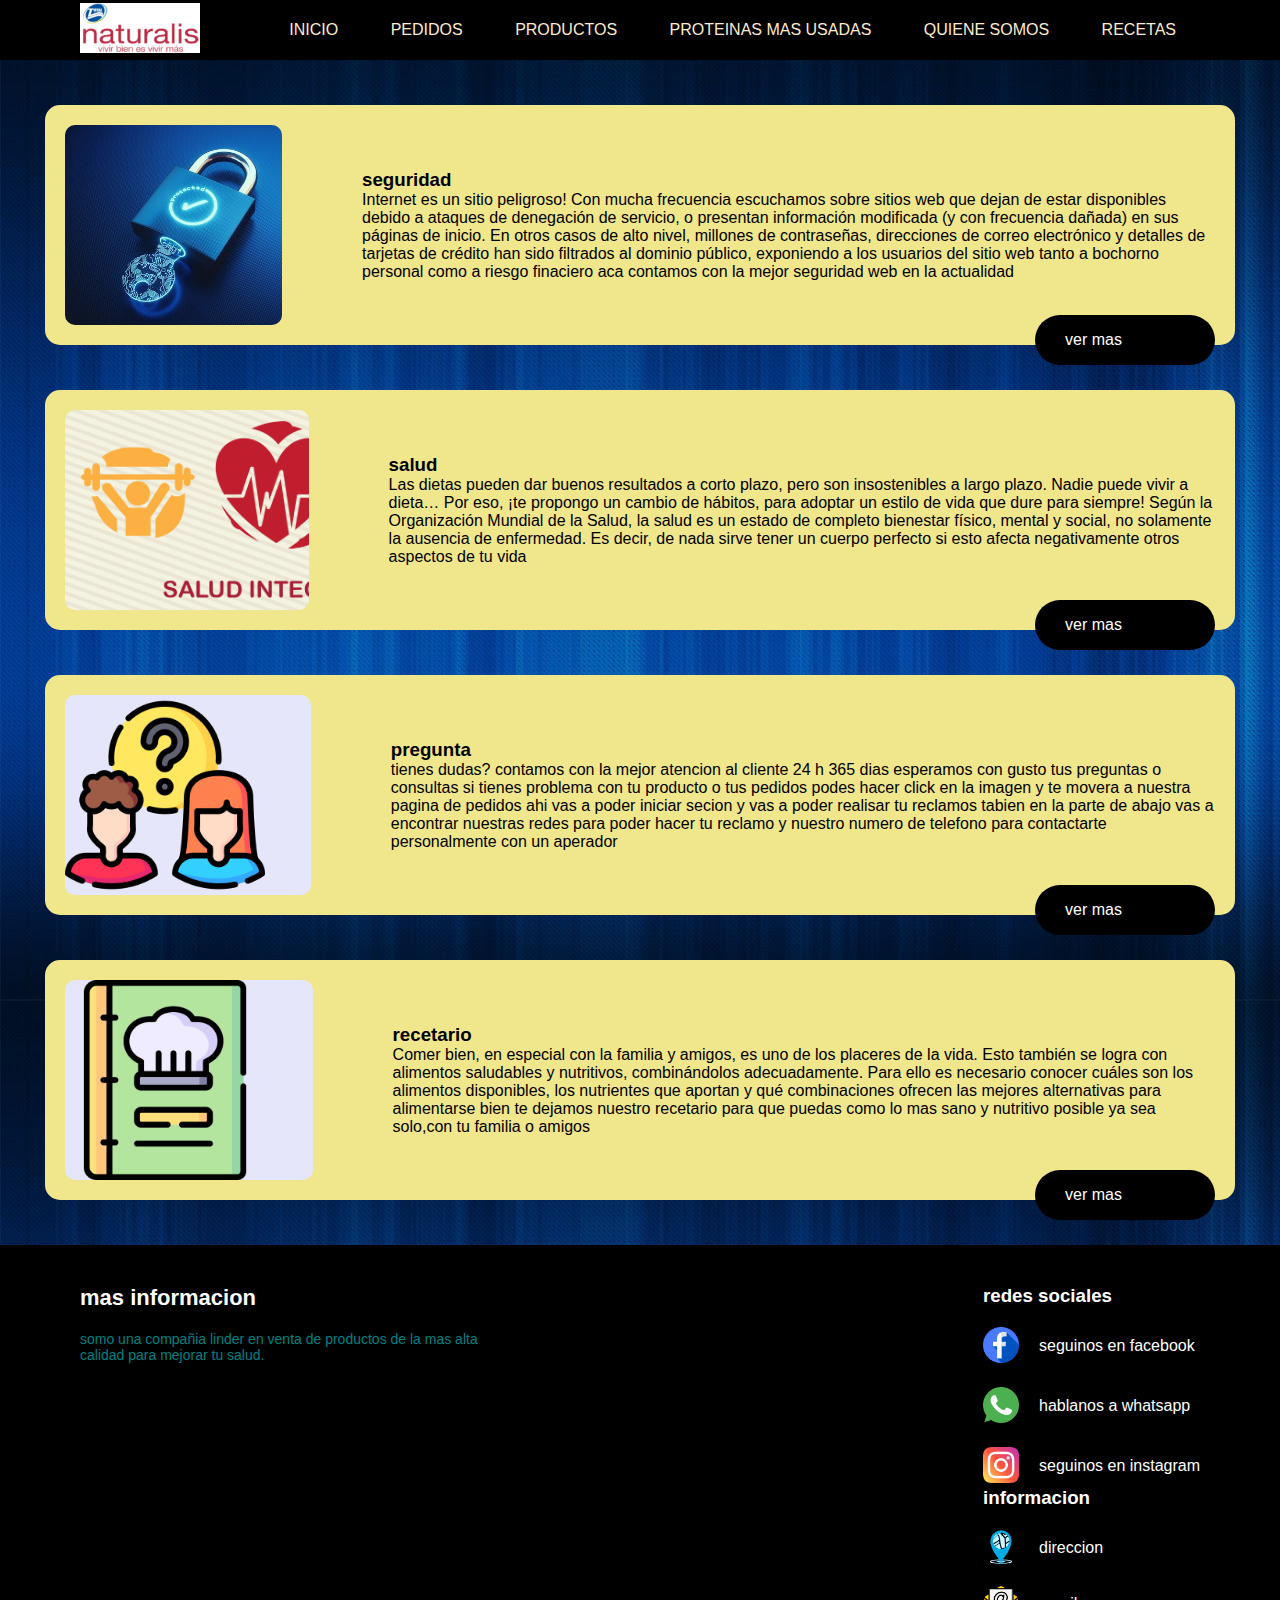
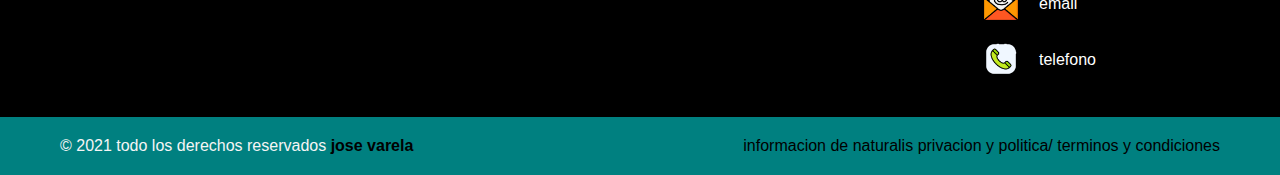
<file: index.html>
<!DOCTYPE html>
<html lang="en">
    <head>
    <meta charset="UTF-8">
    <meta name="viewport" content="width=device-width, initial-scale=1.0"/>
    <link rel="stylesheet" href="./css/main.css">
    <meta name="description" content="naturalis es una pagina donde vas a poder realizar compras de alimento organicos y ver mas de 100 recetas">
    <meta name="keywords" content="salud,alimentos,proteinas,organico,animal,proteinas animales,proteinas naturales,naturales,compra de alimentos,recetas,recetario,alimentos para bajar de peso,cuidar tu vida,cuidar tu cuerpo,almendras,carne,semillas">
    <title>naturalis</title>
</head>
<body>
    <header class=" conteiner">
       <figure class="logo">
           <img src="./imagenes/naturalis.jpg" alt="">
       </figure>
       <nav>
           <a href="./index.html" class="item-optiom">inicio</a>
           <a href="./paginas/pedidos.html" class="item-optiom">pedidos</a>
           <a href="./paginas/productos.htm" class="item-optiom">productos</a>
           <a href="./paginas/proteinas mas usadas.html" class="item-optiom">proteinas mas usadas</a>
           <a href="./paginas/quienes somos.html" class="item-optiom">quiene somos</a>
           <a href="./paginas/recetas.html" class="item-optiom">recetas</a>
       </nav>
    </header>
    <div class="contenedor2">
        <div class="contenedor2__cards">
            <div class="card">
                <a href="" class="card__thumbnail"><img class="card__img" src="./imagenes/seguridad.jpg" alt=""></a>
                <div class="card__textos">
                    <h3 class="card__titulo">
                        <a href="" class="card__enlace">seguridad</a>
                    </h3>
                        <p class="card__extracto">Internet es un sitio peligroso! Con mucha frecuencia escuchamos sobre sitios web que dejan de estar disponibles debido a ataques de denegación de servicio, o presentan información modificada (y con frecuencia dañada) en sus páginas de inicio. En otros casos de alto nivel, millones de contraseñas, direcciones de correo electrónico y detalles de tarjetas de crédito han sido filtrados al dominio público, exponiendo a los usuarios del sitio web tanto a bochorno personal como a riesgo finaciero
                            aca contamos con la mejor seguridad web en la actualidad
                        </p>
                        <a href="" class="boton boton--absolute">
                            <span class="boton__texto">ver mas</span>
                            
                        </a>
                    
                    </div>
                </div>
            <div class="card">
                <a href="" class="card__thumbnail"><img class="card__img" src="./imagenes/La-salud-integral.png" alt=""></a>
                <div class="card__textos">
                    <h3 class="card__titulo">
                        <a href="" class="card__enlace">salud</a>
                    </h3>
                        <p class="card__extracto">Las dietas pueden dar buenos resultados a corto plazo, pero son insostenibles a largo plazo. Nadie puede vivir a dieta… Por eso, ¡te propongo un cambio de hábitos, para adoptar un estilo de vida que dure para siempre! Según la Organización Mundial de la Salud, la salud es un estado de completo bienestar físico, mental y social, no solamente la ausencia de enfermedad. Es decir, de nada sirve tener un cuerpo perfecto si esto afecta negativamente otros aspectos de tu vida</p>
                        <a href="" class="boton boton--absolute">
                            <span class="boton__texto">ver mas</span>
                            
                        </a>
                    
                    </div>
                </div>
            <div class="card">
                <a href="" class="card__thumbnail"><img class="card__img" src="./imagenes/pregunta.png" alt=""></a>
                <div class="card__textos">
                    <h3 class="card__titulo">
                        <a href="" class="card__enlace">pregunta</a>
                    </h3>
                        <p class="card__extracto">tienes dudas? 
                            contamos con la mejor atencion al cliente 24 h 365 dias esperamos con gusto tus preguntas o consultas 
                            si tienes problema con tu producto o tus pedidos podes hacer click en la imagen y te movera a nuestra pagina de 
                            pedidos  ahi vas a poder iniciar secion y vas a poder realisar tu reclamos tabien en la parte de abajo vas a encontrar nuestras
                            redes para poder hacer tu reclamo y nuestro numero de telefono para contactarte personalmente con un aperador                                                                                                
                                   

                        </p>
                        <a href="" class="boton boton--absolute">
                            <span class="boton__texto">ver mas</span>
                            
                        </a>
                    
                    </div>
                </div>
        <div class="card">
            <a href="" class="card__thumbnail"><img class="card__img" src="./imagenes/libro-de-recetas.png" alt=""></a>
            <div class="card__textos">
                <h3 class="card__titulo">
                    <a href="" class="card__enlace">recetario</a>
                </h3>
                    <p class="card__extracto"> Comer bien, en especial con la familia y amigos, es uno de los placeres de
                        la vida. Esto también se logra con alimentos saludables y nutritivos,
                        combinándolos adecuadamente. Para ello es necesario conocer cuáles son
                        los alimentos disponibles, los nutrientes que aportan y qué combinaciones
                        ofrecen las mejores alternativas para alimentarse bien te dejamos nuestro recetario
                    para que puedas como lo mas sano y nutritivo posible ya sea solo,con tu familia o amigos </p>
                    <a href="" class="boton boton--absolute">
                        <span class="boton__texto">ver mas</span>
                        
                    </a>
                
                </div>
            </div>
        <footer>
            <div class="todoelpie">
            <div class="pie">
                <div class="columna1">
                    <h3>mas informacion</h3>
                    <p>somo una compañia linder en venta
                        de productos de la mas alta calidad
                        para mejorar tu salud.</p>
                </div>
                    <div class="columna2">
                        <h3>redes sociales</h3>
                        <div class="row">
                            <a href="http://www.facebook.com"target="_blank"><img src="./imagenes/facebook.png" alt=""></a>
                            <label for="siguenos en facebook">seguinos en facebook</label>
                            </div>
                                <div class="row">
                                    <a href="https://web.whatsapp.com"target="_blank"><img src=".//imagenes/whatsapp.png"></a>
                                    <label for="">hablanos a whatsapp</label>
                                    </div>
                                    <div class="row">
                                        <a href="https://www.instagram.com"target="_blank"><img src=".//imagenes/instagram.png"></a>
                                        <label for="siguenos en instagram">seguinos en instagram</label>
                                        </div>
                                        <div class="columna3">
                                            <h3>informacion</h3>
                                            <div class="row2">
                                                <img src=".//imagenes/direccion.png">
                                                <label for="direccion">direccion</label>
                                            </div>
                                            <div class="row2">
                                                <img src=".//imagenes/email (1).png">
                                                <label for="email">email</label>
                                            </div>
                                            <div class="row2">
                                                <img src=".//imagenes/contacto-telefonico.png">
                                                <label for="numero">telefono</label>
                                            </div>
                                        </div>
                                    
    
                                        
                    </div>
            </div>
            </div>
          
            </div>
            <div class="pie2">
                <div class="footer">
                <div class="copyright">
                    © 2021 todo los derechos reservados <a href="jose varela"> jose varela</a>
                    
                </div>
                <div class="informacion">
                    <a href="">informacion de naturalis</a>
                    <a href="">privacion y politica/</a>
                    <a href="">terminos y condiciones</a>
    
                </div>
            </div>
        </footer>
</body>
</html>
</file>
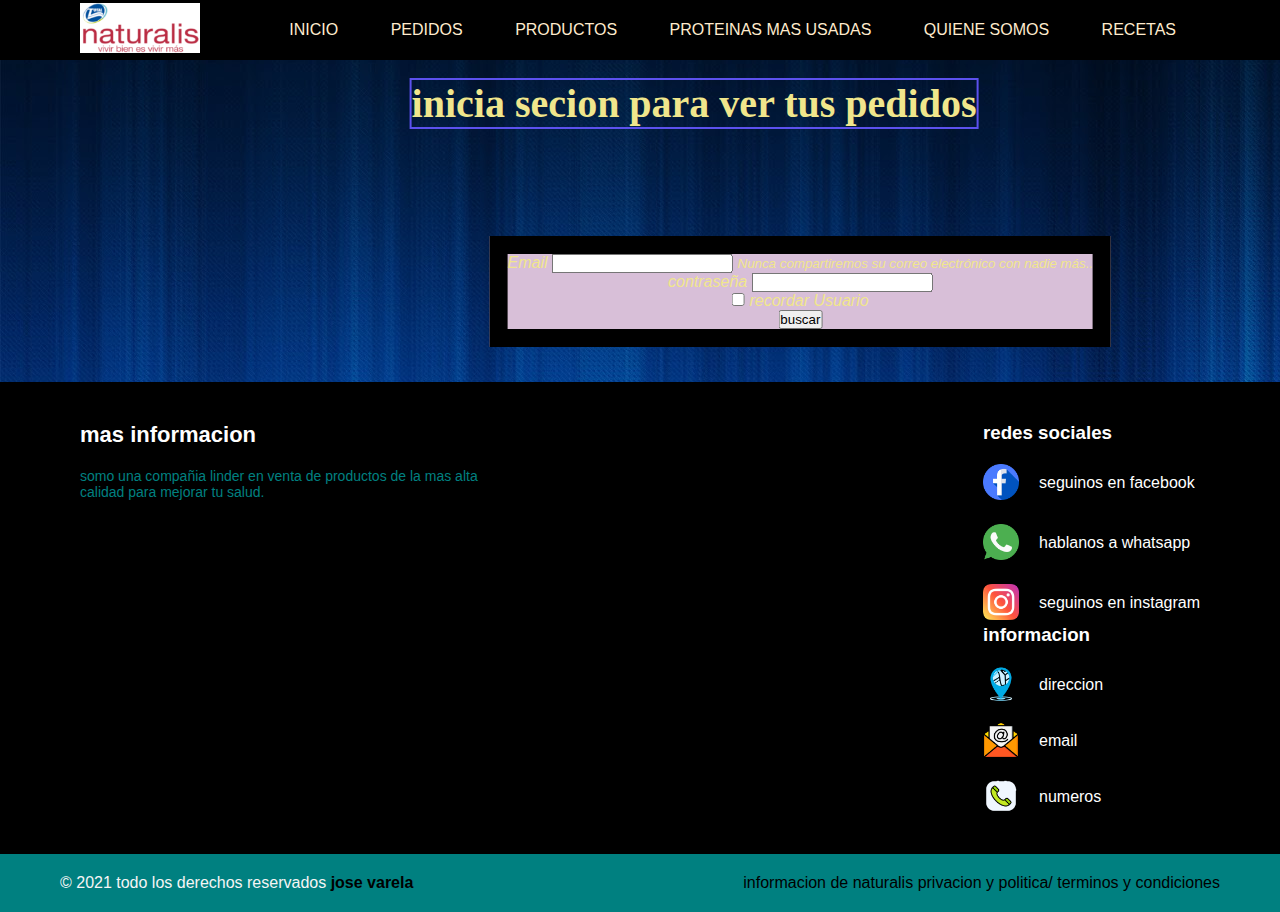
<file: paginas/pedidos.html>
<!DOCTYPE html>
<html lang="en">
    <head>
        <meta charset="UTF8">
        <title> pedidos</title>
        <link rel="stylesheet" href="../css/main.css">
        <meta name="description" content="busca y realiza tus pedidos">
        <meta name="keywords" content="pedido,pedidos,realizar pedidos,seguimiento,seguimiento de pedido">
        <link
        rel="stylesheet"
        href="https://cdnjs.cloudflare.com/ajax/libs/animate.css/4.1.1/animate.min.css"
      />
      
        <link rel="stylesheet" href="https://cdn.jsdelivr.net/npm/bootstrap@4.6.0/dist/css/bootstrap.min.css" integrity="sha384-B0vP5xmATw1+K9KRQjQERJvTumQW0nPEzvF6L/Z6nronJ3oUOFUFpCjEUQouq2+l" crossorigin="anonymous">
    </head>
    <body>
        <header class=" conteiner">
           <figure class="logo">
               <img src="../imagenes/naturalis.jpg" alt="">
           </figure>
           <nav>
               <a href="../index.html" class="item-optiom">inicio</a>
               <a href="./pedidos.html" class="item-optiom">pedidos</a>
               <a href="./productos.htm" class="item-optiom">productos</a>
               <a href="./proteinas mas usadas.html" class="item-optiom">proteinas mas usadas</a>
               <a href="./quienes somos.html" class="item-optiom">quiene somos</a>
               <a href="./recetas.html" class="item-optiom">recetas</a>
           </nav>
        </header>
            <div>
               <h2>inicia secion para ver tus pedidos </h2>
            </div>
        <section class="tabla2">
            <form>
                <div class="form-group">
                  <label for="exampleInputEmail1">Email </label>
                  <input type="email" class="form-control" id="exampleInputEmail1" aria-describedby="emailHelp">
                  <small id="emailHelp" class="form-text text-muted">Nunca compartiremos su correo electrónico con nadie más..</small>
                </div>
                <div class="form-group">
                  <label for="exampleInputPassword1">contraseña</label>
                  <input type="password" class="form-control" id="exampleInputPassword1">
                </div>
                <div class="form-group form-check">
                  <input type="checkbox" class="form-check-input" id="exampleCheck1">
                  <label class="form-check-label" for="exampleCheck1">recordar Usuario</label>
                </div>
                <button type="submit" class="btn btn-primary">buscar</button>
              </form>
</section>
<footer>
    <div class="todoelpie">
    <div class="pie">
        <div class="columna1">
            <h3>mas informacion</h3>
            <p>somo una compañia linder en venta
                de productos de la mas alta calidad
                para mejorar tu salud.</p>
        </div>
            <div class="columna2">
                <h3>redes sociales</h3>
                <div class="row">
                    <a href="http://www.facebook.com"target="_blank"><img src="../imagenes/facebook.png" alt=""></a>
                    <label for="siguenos en facebook">seguinos en facebook</label>
                    </div>
                        <div class="row">
                            <a href="https://web.whatsapp.com"target="_blank"><img src="../imagenes/whatsapp.png"></a>
                            <label for=""> hablanos a whatsapp</label>
                            </div>
                            <div class="row">
                                <a href="https://www.instagram.com"target="_blank"><img src="../imagenes/instagram.png"></a>
                                <label for="siguenos en instagram">seguinos en instagram</label>
                                </div>
                                <div class="columna3">
                                    <h3>informacion</h3>
                                    <div class="row2">
                                        <img src="../imagenes/direccion.png">
                                        <label for="direccion">direccion</label>
                                    </div>
                                    <div class="row2">
                                        <img src="../imagenes/email (1).png">
                                        <label for="email">email</label>
                                    </div>
                                    <div class="row2">
                                        <img src="../imagenes/contacto-telefonico.png">
                                        <label for="numero">numeros</label>
                                    </div>
                                </div>
                            

                                
            </div>
    </div>
    </div>
  
    </div>
    <div class="pie2">
        <div class="footer">
        <div class="copyright">
            © 2021 todo los derechos reservados <a href="jose varela"> jose varela</a>
            
        </div>
        <div class="informacion">
            <a href="">informacion de naturalis</a>
            <a href="">privacion y politica/</a>
            <a href="">terminos y condiciones</a>

        </div>
    </div>
</footer>
<script src="https://code.jquery.com/jquery-3.5.1.slim.min.js" integrity="sha384-DfXdz2htPH0lsSSs5nCTpuj/zy4C+OGpamoFVy38MVBnE+IbbVYUew+OrCXaRkfj" crossorigin="anonymous"></script>
<script src="https://cdn.jsdelivr.net/npm/popper.js@1.16.1/dist/umd/popper.min.js" integrity="sha384-9/reFTGAW83EW2RDu2S0VKaIzap3H66lZH81PoYlFhbGU+6BZp6G7niu735Sk7lN" crossorigin="anonymous"></script>
<script src="https://cdn.jsdelivr.net/npm/bootstrap@4.6.0/dist/js/bootstrap.min.js" integrity="sha384-+YQ4JLhjyBLPDQt//I+STsc9iw4uQqACwlvpslubQzn4u2UU2UFM80nGisd026JF" crossorigin="anonymous"></script>
</body>
</html>
</file>
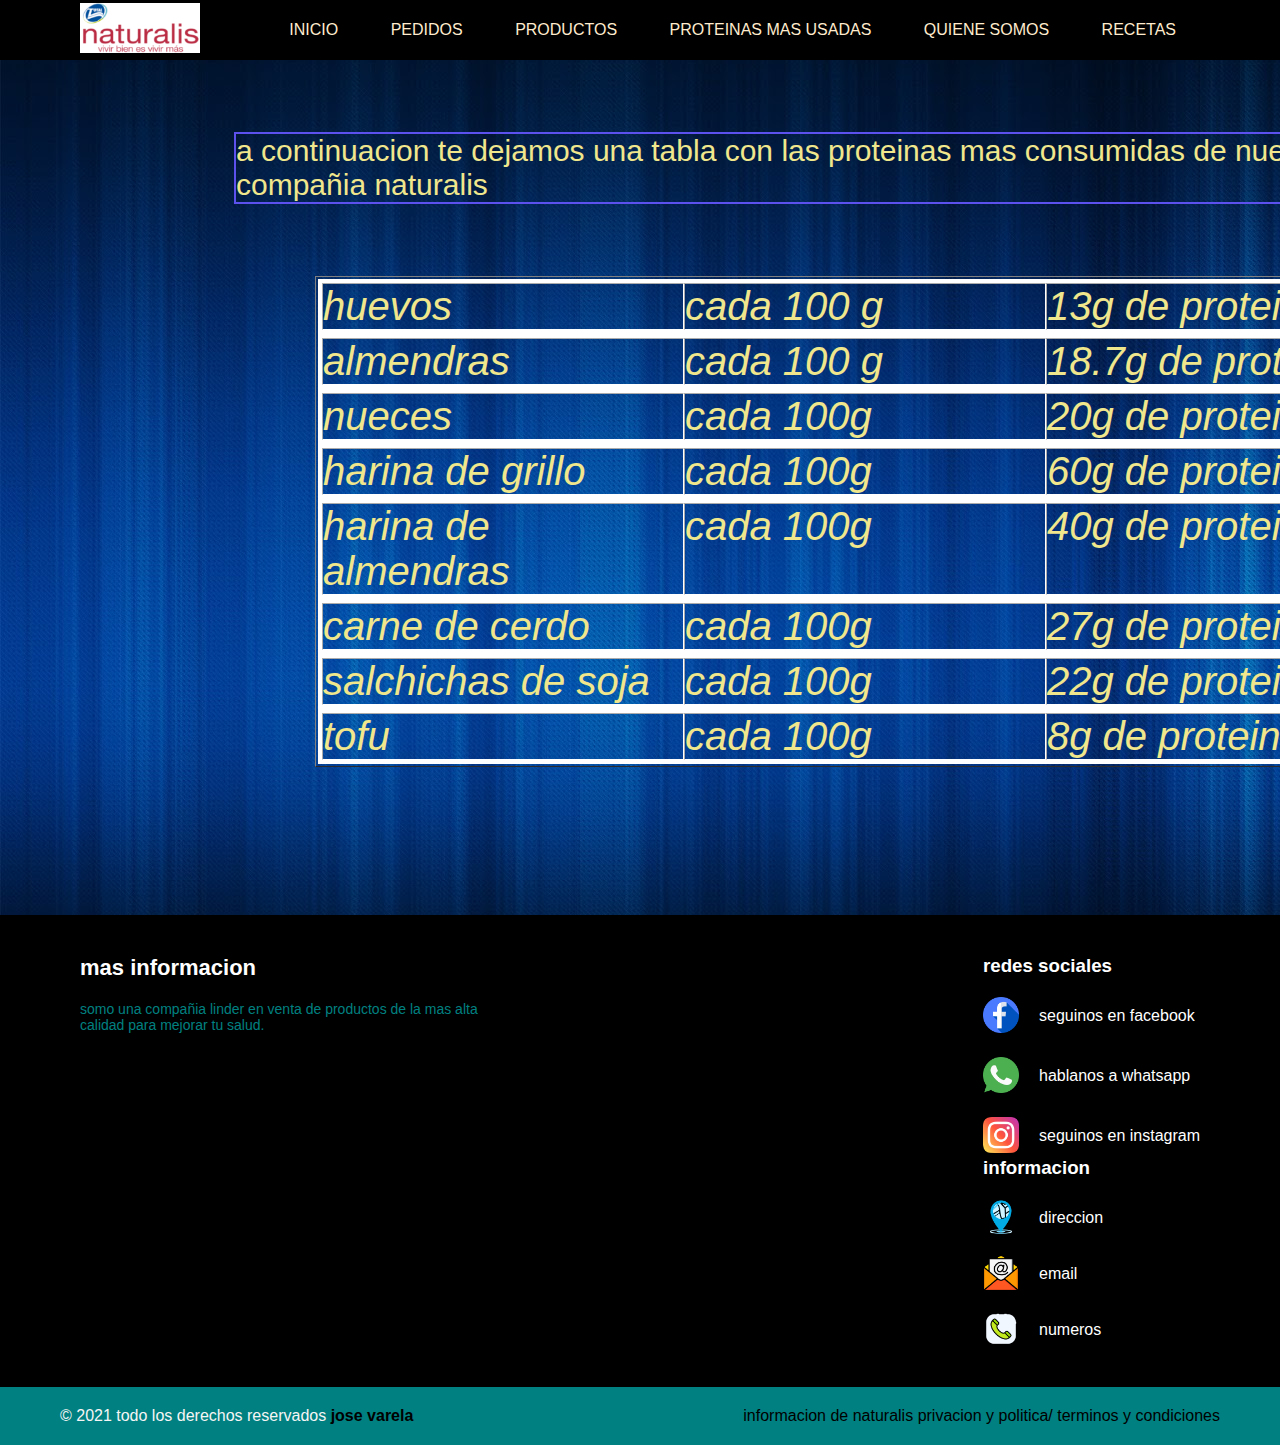
<file: paginas/proteinas mas usadas.html>
<!DOCTYPE html>
<html lang="en">
    <head>
        <meta charset="UTF8">
        <title> proteinas mas consumidas</title>
        <link rel="stylesheet" href="../css/main.css">
        <meta name="keywords" content="naturales,recetarioproteinas mas usadas,ptoteinas,proteina natural,proteina animal">
        <meta name="description" content="proteinas mas compradas y usadas de nuestra web">
    </head>
    <body>
       <header class=" conteiner">
          <figure class="logo">
              <img src="../imagenes/naturalis.jpg" alt="">
          </figure>
          <nav>
              <a href="../index.html" class="item-optiom">inicio</a>
              <a href="./pedidos.html" class="item-optiom">pedidos</a>
              <a href="./productos.htm" class="item-optiom">productos</a>
              <a href="./proteinas mas usadas.html" class="item-optiom">proteinas mas usadas</a>
              <a href="./quienes somos.html" class="item-optiom">quiene somos</a>
              <a href="./recetas.html" class="item-optiom">recetas</a>
          </nav>
       </header>
        <div class="continuacion">
        <p> a continuacion te dejamos una tabla con las proteinas mas consumidas de nuestra compañia naturalis</p>
    </div>
    <section>
    <div>
    <table border class="f1">
        <tr class=" huevos">
            <td>huevos</td>
            <td>cada 100 g</td>
            <td>13g de proteinas</td>
        </tr>
        
        <tr class="almendras">
            <td>almendras</td>
            <td>cada 100 g</td>
            <td>18.7g de proteinas</td>
        </tr>
        <tr class="nueces">
            <td>nueces</td>
            <td>cada 100g</td>
            <td>20g de proteinas</td>
        </tr>
        <tr class="grillos">
            <td>harina de grillo </td>
            <td>cada 100g</td>
            <td>60g de proteinas</td>
        </tr>
        <tr class="harinaDeAlmendras2">
            <td>harina de almendras</td>
            <td>cada 100g</td>
            <td>40g de proteinas</td>
        </tr>
        <tr class="cerdo">
            <td>carne de cerdo</td>
            <td>cada 100g </td>
            <td>27g de proteinas</td>
        </tr>
        <tr class="soja ">
            <td>salchichas de soja</td>
            <td>cada 100g</td>
            <td>22g de proteinas</td>
        </tr>
        <tr class="tofu">
            <td>tofu</td>
            <td>cada 100g</td>
            <td>8g de proteinas</td>
        </tr>
    </table>
</div>
</section>
<footer>
    <div class="todoelpie">
    <div class="pie">
        <div class="columna1">
            <h3>mas informacion</h3>
            <p>somo una compañia linder en venta
                de productos de la mas alta calidad
                para mejorar tu salud.</p>
        </div>
            <div class="columna2">
                <h3>redes sociales</h3>
                <div class="row">
                    <a href="http://www.facebook.com"target="_blank"><img src="../imagenes/facebook.png" alt=""></a>
                    <label for="siguenos en facebook">seguinos en facebook</label>
                    </div>
                        <div class="row">
                            <a href="https://web.whatsapp.com"target="_blank"><img src="../imagenes/whatsapp.png"></a>
                            <label for="">hablanos a whatsapp</label>
                            </div>
                            <div class="row">
                                <a href="https://www.instagram.com"target="_blank"><img src="../imagenes/instagram.png"></a>
                                <label for="siguenos en instagram">seguinos en instagram</label>
                                </div>
                                <div class="columna3">
                                    <h3>informacion</h3>
                                    <div class="row2">
                                        <img src="../imagenes/direccion.png">
                                        <label for="direccion">direccion</label>
                                    </div>
                                    <div class="row2">
                                        <img src="../imagenes/email (1).png">
                                        <label for="email">email</label>
                                    </div>
                                    <div class="row2">
                                        <img src="../imagenes/contacto-telefonico.png">
                                        <label for="numero">numeros</label>
                                    </div>
                                </div>
                            

                                
            </div>
    </div>
    </div>
  
    </div>
    <div class="pie2">
        <div class="footer">
        <div class="copyright">
            © 2021 todo los derechos reservados <a href="jose varela"> jose varela</a>
            
        </div>
        <div class="informacion">
            <a href="">informacion de naturalis</a>
            <a href="">privacion y politica/</a>
            <a href="">terminos y condiciones</a>

        </div>
    </div>
</footer>
</body>
</html>
</file>
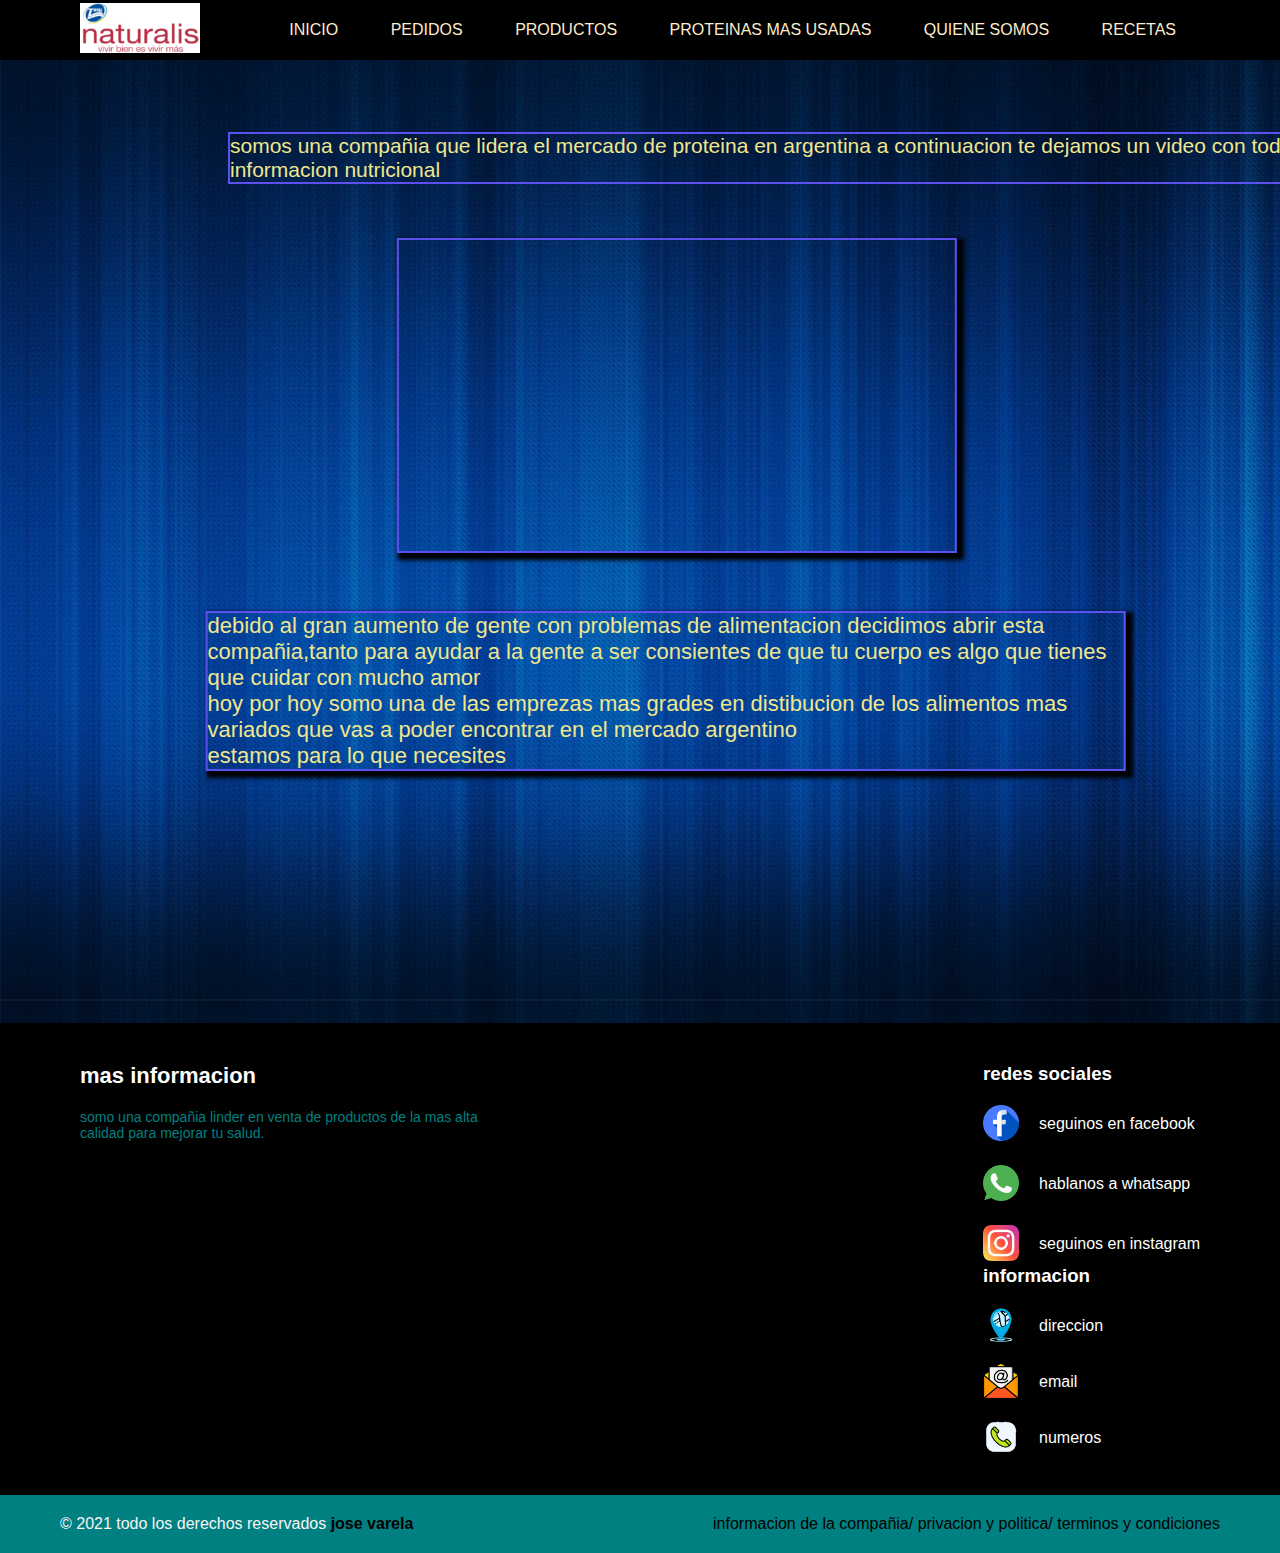
<file: paginas/quienes somos.html>
<!DOCTYPE html>
<html lang="en">
    <head>
        <meta charset="UTF8">
        <title> quienes somos</title>
        <link rel="stylesheet" href="../css/main.css">
        <meta name="description" content="naturalis es una compañia lider en venta de proteinas ">
        <meta name="keywords" content="quienes somos,informacion,compañia naturalis,naturalis,natura,proteina,alimentos naturales,recetario">

    </head>
    <body>
        <header class=" conteiner">
           <figure class="logo">
               <img src="../imagenes/naturalis.jpg" alt="">
           </figure>
           <nav>
               <a href="../index.html" class="item-optiom">inicio</a>
               <a href="./pedidos.html" class="item-optiom">pedidos</a>
               <a href="./productos.htm" class="item-optiom">productos</a>
               <a href="./proteinas mas usadas.html" class="item-optiom">proteinas mas usadas</a>
               <a href="./quienes somos.html" class="item-optiom">quiene somos</a>
               <a href="./recetas.html" class="item-optiom">recetas</a>
           </nav>
        </header>

       <div class="bienvenida">
        <p> somos una compañia que lidera el mercado de proteina en argentina
        a continuacion te dejamos un video con toda nuestra informacion nutricional </p>
    </div>
    
   
<nav>
        <iframe width="560" height="315" src="https://www.youtube.com/embed/sOEf6LmEJcE" title="YouTube video player" frameborder="0" allow="accelerometer; autoplay; clipboard-write; encrypted-media; gyroscope; picture-in-picture" allowfullscreen></iframe>
    </nav>
    <main>
<section class="noc7">
    <div>
        <p>debido al gran aumento de gente con problemas de alimentacion decidimos abrir
            esta compañia,tanto para ayudar a la gente a ser consientes de que tu cuerpo
            es algo que tienes que cuidar con mucho amor
        </p>
        <p>
            hoy por hoy somo una de las emprezas mas grades en distibucion de los 
            alimentos mas variados que vas a poder encontrar en el mercado argentino 
        </p>
        <p>
            estamos para lo que necesites
        </p>
       
    </div>
</section>
    <footer>
        <div class="todoelpie">
        <div class="pie">
            <div class="columna1">
                <h3>mas informacion</h3>
                <p>somo una compañia linder en venta
                    de productos de la mas alta calidad
                    para mejorar tu salud.</p>
            </div>
                <div class="columna2">
                    <h3>redes sociales</h3>
                    <div class="row">
                        <a href="http://www.facebook.com"target="_blank"><img src="../imagenes/facebook.png" alt=""></a>
                        <label for="siguenos en facebook">seguinos en facebook</label>
                        </div>
                            <div class="row">
                                <a href="https://web.whatsapp.com"target="_blank"><img src="../imagenes/whatsapp.png"></a>
                                <label for="">hablanos a whatsapp</label>
                                </div>
                                <div class="row">
                                    <a href="https://www.instagram.com"target="_blank"><img src="../imagenes/instagram.png"></a>
                                    <label for="siguenos en instagram">seguinos en instagram</label>
                                    </div>
                                    <div class="columna3">
                                        <h3>informacion</h3>
                                        <div class="row2">
                                            <img src="../imagenes/direccion.png">
                                            <label for="direccion">direccion</label>
                                        </div>
                                        <div class="row2">
                                            <img src="../imagenes/email (1).png">
                                            <label for="email">email</label>
                                        </div>
                                        <div class="row2">
                                            <img src="../imagenes/contacto-telefonico.png">
                                            <label for="numero">numeros</label>
                                        </div>
                                    </div>
                                

                                    
                </div>
        </div>
        </div>
      
        </div>
        <div class="pie2">
            <div class="footer">
            <div class="copyright">
                © 2021 todo los derechos reservados <a href="jose varela"> jose varela</a>
                
            </div>
            <div class="informacion">
                <a href="">informacion de la compañia/</a>
                <a href="">privacion y politica/</a>
                <a href="">terminos y condiciones</a>

            </div>
        </div>
    </footer>
    

</main>

    
</body>
</html>
</file>
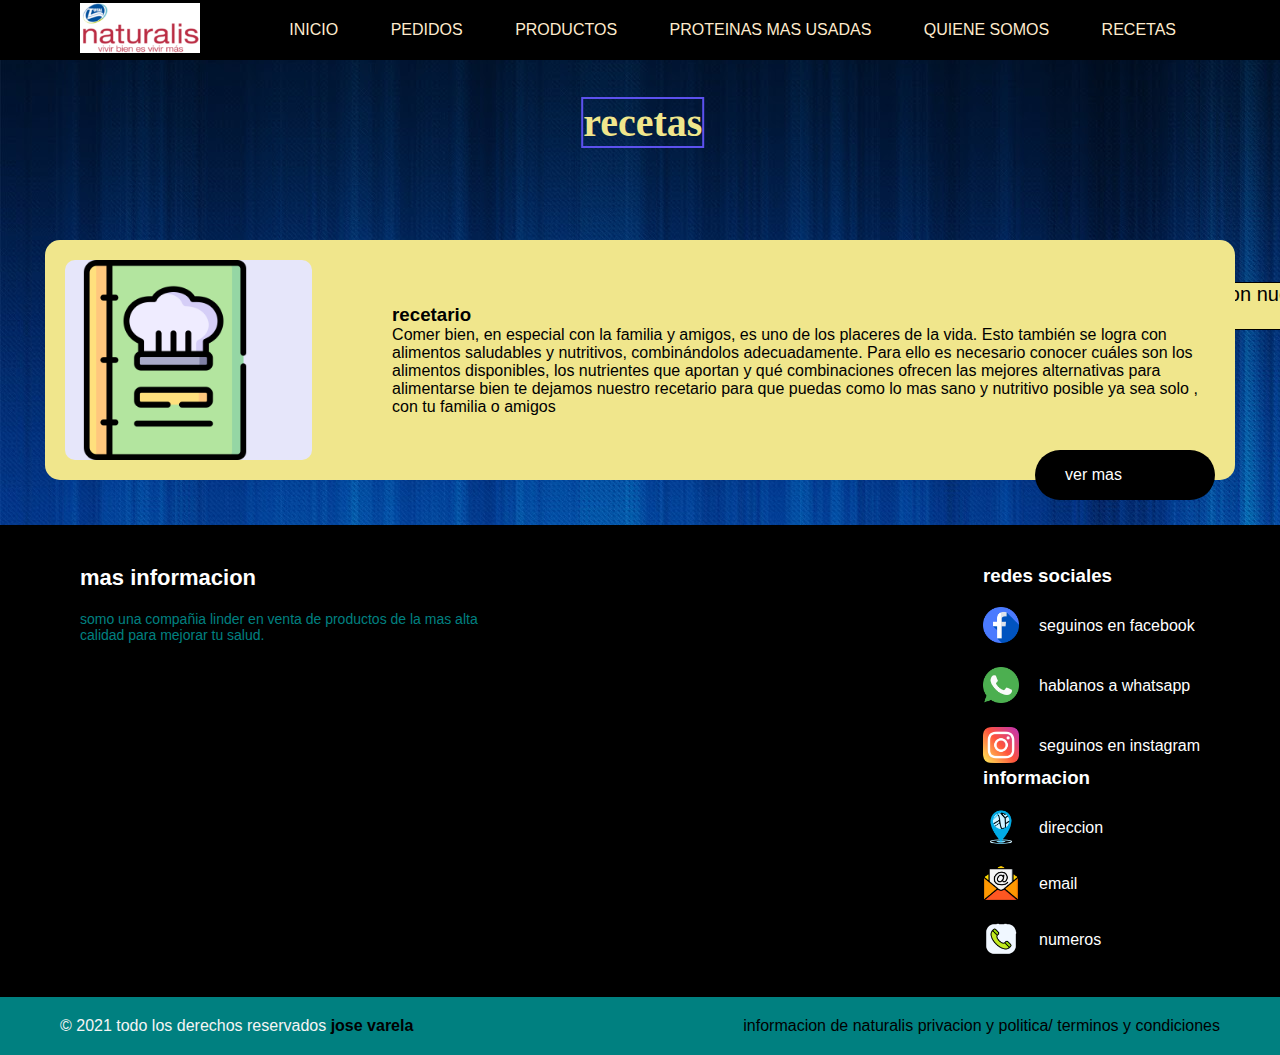
<file: paginas/recetas.html>
<!DOCTYPE html>
<html lang="en">
    <head>
    <meta charset="UTF-8">
    <meta name="viewport" content="width=device-width, initial-scale=1.0"/>
    <link rel="stylesheet" href="../css/main.css">
    <meta name="keywords" content="receta,recetario,pollo al horno ,huevos,arrollado,pan de carne,licuado verdes,pan de semillas">
    <meta name="description" content="contamos con mas de 100 recetas con muchas variables y emos incluido recetas vegetarianas y veganas">
    
    <title>biologic</title>
</head>
<body>
    <header class=" conteiner">
       <figure class="logo">
           <img src="../imagenes/naturalis.jpg" alt="">
       </figure>
       <nav>
           <a href="../index.html" class="item-optiom">inicio</a>
           <a href="./pedidos.html" class="item-optiom">pedidos</a>
           <a href="./productos.htm" class="item-optiom">productos</a>
           <a href="./proteinas mas usadas.html" class="item-optiom">proteinas mas usadas</a>
           <a href="./quienes somos.html" class="item-optiom">quiene somos</a>
           <a href="./recetas.html" class="item-optiom">recetas</a>
       </nav>
    </header>
    <section>
        <main>
        <div class="medio">
            <h2>recetas</h2>
        </div>
        <div class="receta">
            <p>acontinuacion encontrasras una imagen que te llevara a nuestrorecetario
                para que puedas difrutar de las mejores resetas con nuestros productos 
            </p>
        </div>
        <div class="card">
            <a href="" class="card__thumbnail"><img class="card__img" src="../imagenes/libro-de-recetas.png" alt=""></a>
            <div class="card__textos">
                <h3 class="card__titulo">
                    <a href="" class="card__enlace">recetario</a>
                </h3>
                    <p class="card__extracto">Comer bien, en especial con la familia y amigos, es uno de los placeres de
                        la vida. Esto también se logra con alimentos saludables y nutritivos,
                        combinándolos adecuadamente. Para ello es necesario conocer cuáles son
                        los alimentos disponibles, los nutrientes que aportan y qué combinaciones
                        ofrecen las mejores alternativas para alimentarse bien te dejamos nuestro recetario
                    para que puedas como lo mas sano y nutritivo posible ya sea solo , con tu familia o amigos </p>
                    <a href="" class="boton boton--absolute">
                        <span class="boton__texto">ver mas</span>
                        
                    </a>
                
                </div>
    </section>
   
   
    
  
        <footer>
            <div class="todoelpie">
            <div class="pie">
                <div class="columna1">
                    <h3>mas informacion</h3>
                    <p>somo una compañia linder en venta
                        de productos de la mas alta calidad
                        para mejorar tu salud.</p>
                </div>
                    <div class="columna2">
                        <h3>redes sociales</h3>
                        <div class="row">
                            <a href="http://www.facebook.com"target="_blank"><img src="../imagenes/facebook.png" alt=""></a>
                            <label for="siguenos en facebook">seguinos en facebook</label>
                            </div>
                                <div class="row">
                                    <a href="https://web.whatsapp.com"target="_blank"><img src="../imagenes/whatsapp.png"></a>
                                    <label for="">hablanos a whatsapp</label>
                                    </div>
                                    <div class="row">
                                        <a href="https://www.instagram.com"target="_blank"><img src="../imagenes/instagram.png"></a>
                                        <label for="siguenos en instagram">seguinos en instagram</label>
                                        </div>
                                        <div class="columna3">
                                            <h3>informacion</h3>
                                            <div class="row2">
                                                <img src="../imagenes/direccion.png">
                                                <label for="direccion">direccion</label>
                                            </div>
                                            <div class="row2">
                                                <img src="../imagenes/email (1).png">
                                                <label for="email">email</label>
                                            </div>
                                            <div class="row2">
                                                <img src="../imagenes/contacto-telefonico.png">
                                                <label for="numero">numeros</label>
                                            </div>
                                        </div>
                                    
    
                                        
                    </div>
            </div>
            </div>
          
            </div>
            <div class="pie2">
                <div class="footer">
                <div class="copyright">
                    © 2021 todo los derechos reservados <a href="jose varela"> jose varela</a>
                    
                </div>
                <div class="informacion">
                    <a href="">informacion de naturalis</a>
                    <a href="">privacion y politica/</a>
                    <a href="">terminos y condiciones</a>
    
                </div>
            </div>
        </footer>

     
      
    
    <script src="https://cdn.jsdelivr.net/npm/@popperjs/core@2.9.2/dist/umd/popper.min.js" integrity="sha384-IQsoLXl5PILFhosVNubq5LC7Qb9DXgDA9i+tQ8Zj3iwWAwPtgFTxbJ8NT4GN1R8p" crossorigin="anonymous"></script>
<script src="https://cdn.jsdelivr.net/npm/bootstrap@5.0.1/dist/js/bootstrap.min.js" integrity="sha384-Atwg2Pkwv9vp0ygtn1JAojH0nYbwNJLPhwyoVbhoPwBhjQPR5VtM2+xf0Uwh9KtT" crossorigin="anonymous"></script>
</body>
</html>
</file>
<file: css/main.css>
body {
  background-image: url(../imagenes/Fondos-Wallpaper-Gratis-Abstractos-172.jpg); }

  .conteiner{
    width: 100%;
    height: 60px;
    background: black;
    display: flex;
    justify-content: space-between;
    align-items: center;
    box-shadow: border-box;
    padding: 0 5rem;
    text-transform: uppercase;
    
   
   
  
  
}
.item-optiom{
 color: blanchedalmond;
    margin: 0 1.5rem;
    text-decoration: none;
    flex-direction: row;
}
.logo{
    width: 40px;
    margin: 0;
    
}
.logo img{
   width: 300%;
}

@keyframes aparecer {
  0% {
    opacity: 0; }
  100% {
    opacity: 1; } }

.card {
  background-color: khaki;
  border-radius: 15px;
  padding: 20px;
  display: flex;
  align-items: center;
  position: relative;
  margin-bottom: 50px;
  margin: 5vh;
text-decoration: none; }

.card__thumbnail {
  width: 1000px;
  height: 200px;
  background-color: lavender;
  margin-right: 80px;
  border-radius: 10px;
  overflow: hidden;
  display: inline-block;
text-decoration: none; }

.card__img {
  height: 100%; }

.boton {
  border: none;
  min-width: 180px;
  height: 50px;
  padding: 0 30px;
  background-color: black;
  color: white;
  display: inline-block;
  border-radius: 100px;
  text-decoration: none;
  display: inline-flex;
  justify-content: space-between;
  align-items: center;
  background-color: black;
  transition: .3 ease all; }

.boton--absolute {
  position: absolute;
  right: 20px;
  bottom: -20px; }

* {
  margin: 0;
  padding: 0;
  box-sizing: border-box;
  font-family: sans-serif; }

footer {
  width: 100%;
  background-color: black;
  color: white; }

.todoelpie {
  width: 100%;
  max-width: 1200px;
  margin: auto;
  padding: 40px; }

.pie {
  display: flex;
  justify-content: space-between; }

.columna1 {
  max-width: 400px; }

.columna1 h3 {
  font-size: 22px; }

.columna1 p {
  font-size: 14px;
  color: teal;
  margin-top: 20px; }

.columna2 {
  max-width: 400px; }

.columna2 h1 {
  font-size: 22px; }

.row {
  margin-top: 20px;
  display: flex; }

.row img {
  width: 36px;
  height: 36px; }

.row label {
  margin-top: 10px;
  margin-left: 20px;
  color: white; }

.columna3 {
  max-width: 400px; }

.columna3 h1 {
  font-size: 22px; }

.row2 {
  margin-top: 20px;
  display: flex; }

.row2 img {
  width: 36px;
  height: 36px; }

.row2 label {
  margin-left: 20px;
  max-width: 140px;
  margin-top: 10px; }

.pie2 {
  width: 100%;
  background-color: teal; }

.footer {
  display: flex;
  justify-content: space-between;
  max-width: 1200px;
  margin: auto;
  padding: 20px; }

.copyright {
  color: whitesmoke; }

.copyright a {
  text-decoration: none;
  color: black;
  font-weight: bold; }

.informacion a {
  text-decoration: none;
  color: black; }

@media screen and (max-width: 860px) {
  
  .todoelpie {
    flex-wrap: wrap; }
  .columna1 {
    max-width: 100%; }
  .columna2,
  .columna3 {
    margin-top: 60px; } }

.tabla2 {
  background-color: thistle;
  text-align: center;
  color: khaki;
  font-style: italic; }

.tabla2 {
  display: inline-block;
  border: solid 2vh black;
  transform: translate(32vw, 5vh); 
margin: 80px;}
  

div > h2 {
  display: inline-block;
  border: 2px solid #5c51ee;
  color: khaki;
  transform: translate(32vw, 2vh);
  font-size: 40px;
  font-family: fantasy; }

.noc3 {
  font-family: Georgia, 'Times New Roman', Times, serif;
  background-color: tomato;
  font-style: italic;
  font-size: 30px;
  display: inline-block;
  border: solid 1vh black;
  transform: translate(42vw, 0vh); }

.noc4 {
  display: inline-block;
  transform: translate(5vw, 25vh);
  margin: 13vw; }

.tabla {
  display: grid;
  grid-template-columns: 1fr,1fr;
  grid-template-rows: 1fr,1fr;
  color: khaki; }

.noc5 > h2 {
  margin: 5vh;
  display: inline-block;
  border: 2px solid #5c51ee;
  transform: translate(13vh, 1px);
  color: khaki; }

.noc6 {
  display: inline-block;
  transform: translate(32vw, 7vh);
  border: 5px solid #5c51ee;
  box-sizing: border-box;
  margin: 10vh; }

.bienvenida {
  display: inline-block;
  margin: 4vh;
  color: khaki;
  font-size: 21px;
  border: 2px solid #5c51ee;
  font-family: fantasy;
  transform: translate(15vw,4vh); }

.noc7 {
  display: inline-block;
  margin: 0.5vh;
  border: 2px solid #5c51ee;
  color: khaki;
  box-shadow: 4px 4px 4px 3px #020202;
  transform: translate(2vw, -8vh);
  font-size: 22px;
  font-family: fantasy;
  margin: 20vh; }

nav > iframe {
  box-shadow: 4px 4px 4px 3px #020202;
  display: inline-block;
  border: solid khaki 1vh;
  transform: translate(31vw, 6vh);
  border: 2px solid #5c51ee; }

.receta {
  display: inline-block;
  background-color: khaki;
  color: black;
  transform: translate(15vh, 15vh);
  border: solid black 1px;
  font-size: 20px;
  font-family: fantasy; }

.recetario {
  transform: translate(35vw, 10vh);
  margin: 10vh; }

.medio {
  display: inline-block;
  color: khaki;
  transform: translate(12vw, 1px);
  font-size: 40px;
  margin: 2vh; }

.continuacion {
  margin: 6vh;
  display: inline-block;
  transform: translate(20vh, 2vh);
  color: khaki;
  font-family: fantasy;
  font-size: 30px; 
  border: 2px solid #5c51ee;}

.f1 {
  display: inline-block;
  transform: translate(25vh, -6vh);
  font-style: italic;
  font-size: 40px;
  color: khaki;
  margin: 10vh; }

.huevos {
  display: grid;
  justify-items: stretch;
  grid-template-columns: repeat(3, 1fr);
  border: solid 0.5vh white; }

.almendras {
  display: grid;
  justify-items: stretch;
  grid-template-columns: repeat(3, 1fr);
  border: solid 0.5vh white; }

.nueces {
  display: grid;
  justify-items: stretch;
  grid-template-columns: repeat(3, 1fr);
  border: solid 0.5vh white; }

.grillos {
  display: grid;
  justify-items: stretch;
  grid-template-columns: repeat(3, 1fr);
  border: solid 0.5vh white; }

.harinaDeAlmendras2 {
  display: grid;
  justify-items: stretch;
  grid-template-columns: repeat(3, 1fr);
  border: solid 0.5vh white; }

.cerdo {
  display: grid;
  justify-items: stretch;
  grid-template-columns: repeat(3, 1fr);
  border: solid 0.5vh white; }

.soja {
  display: grid;
  justify-items: stretch;
  grid-template-columns: repeat(3, 1fr);
  border: solid 0.5vh white; }

.tofu {
  display: grid;
  justify-items: stretch;
  grid-template-columns: repeat(3, 1fr);
  border: solid 0.5vh white; }

.ic {
  display: inline-block;
  border: solid black 1vh;
  background-color: tomato;
  font-size: 30px;
  transform: translate(40vw, 20px); }
  .card__enlace{
    text-decoration: none;
    color: black;
  }
@media  (max-width:1203px){
  .item-optiom{
flex-direction: column;
width: 100%;
margin: 2.5px;
background-color: black;
margin: 0 1.5rem;
  }
  .conteiner{
    width: 100%;
    flex-direction: column;
  }
}
@media  (max-width:812px){
  .item-optiom{
flex-direction: column;
width: 100%;
margin: 2.5px;
background-color: black;


  }
}
</file>
